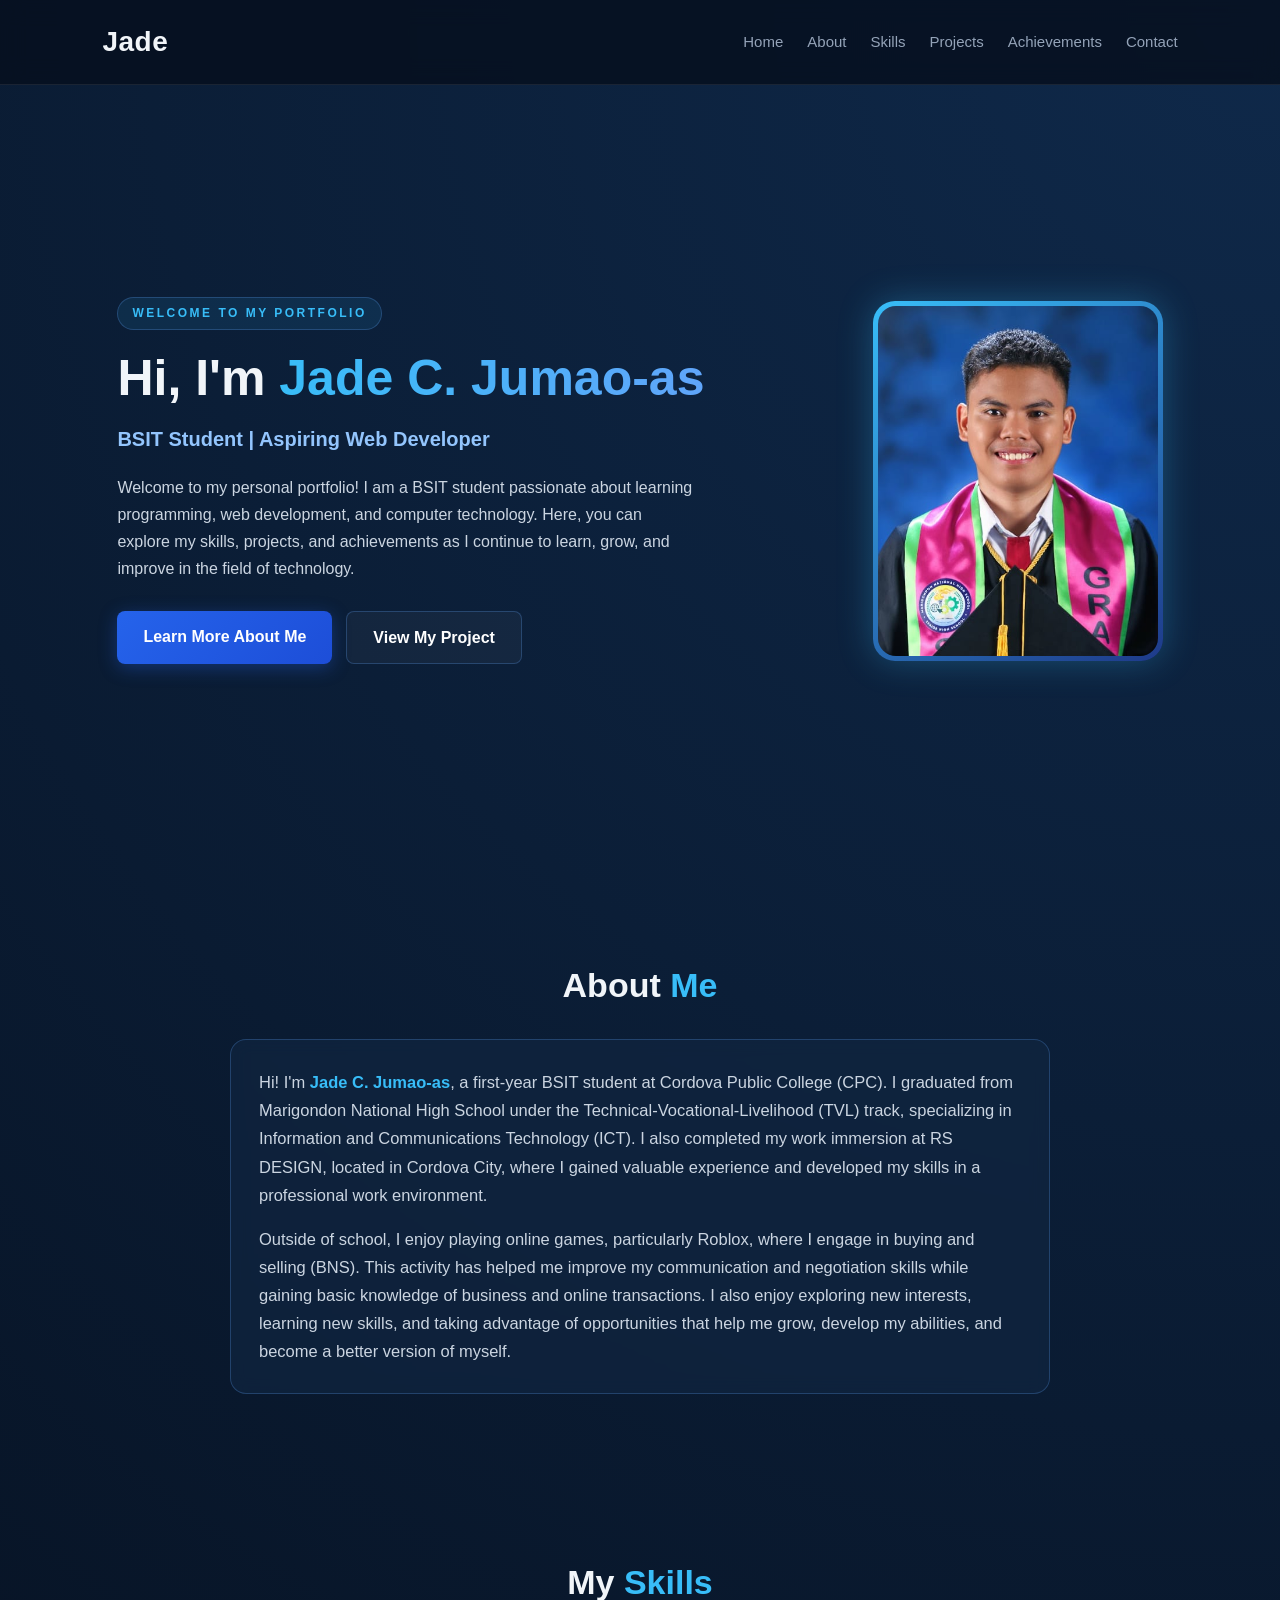
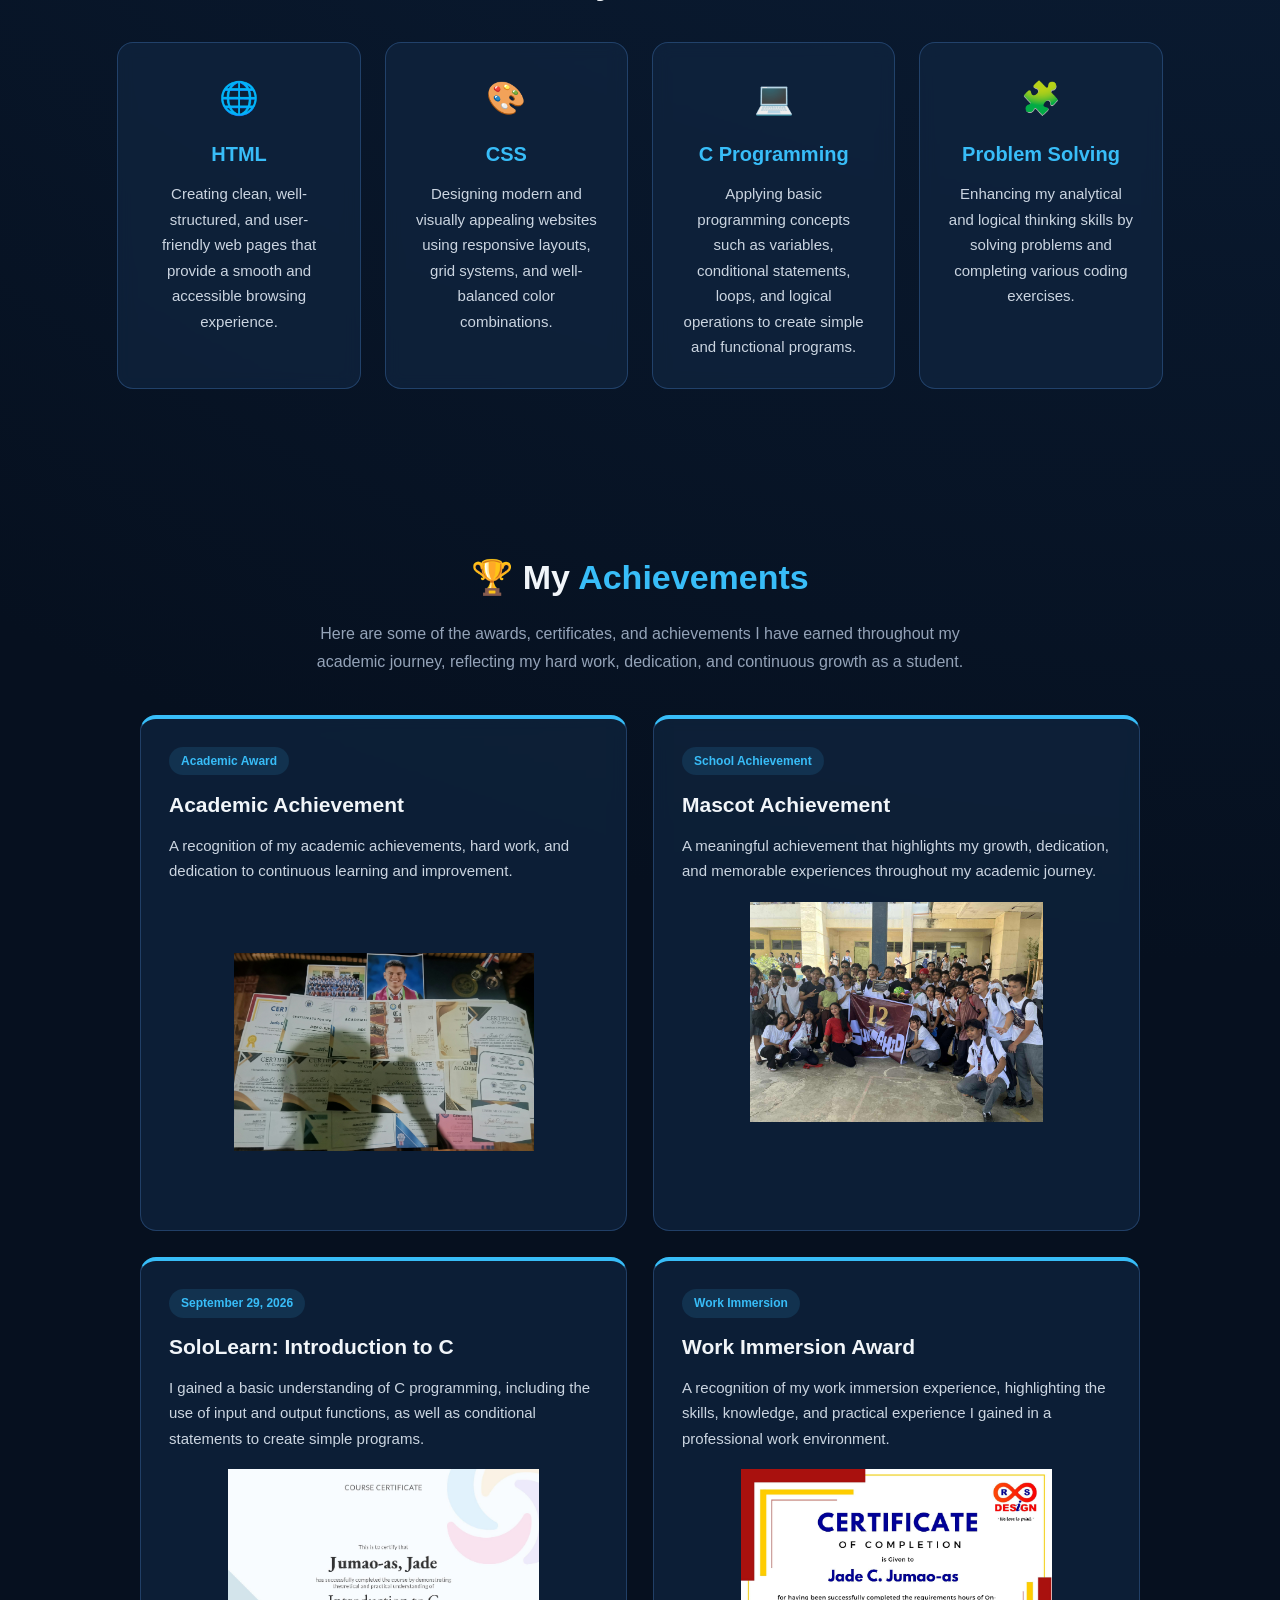
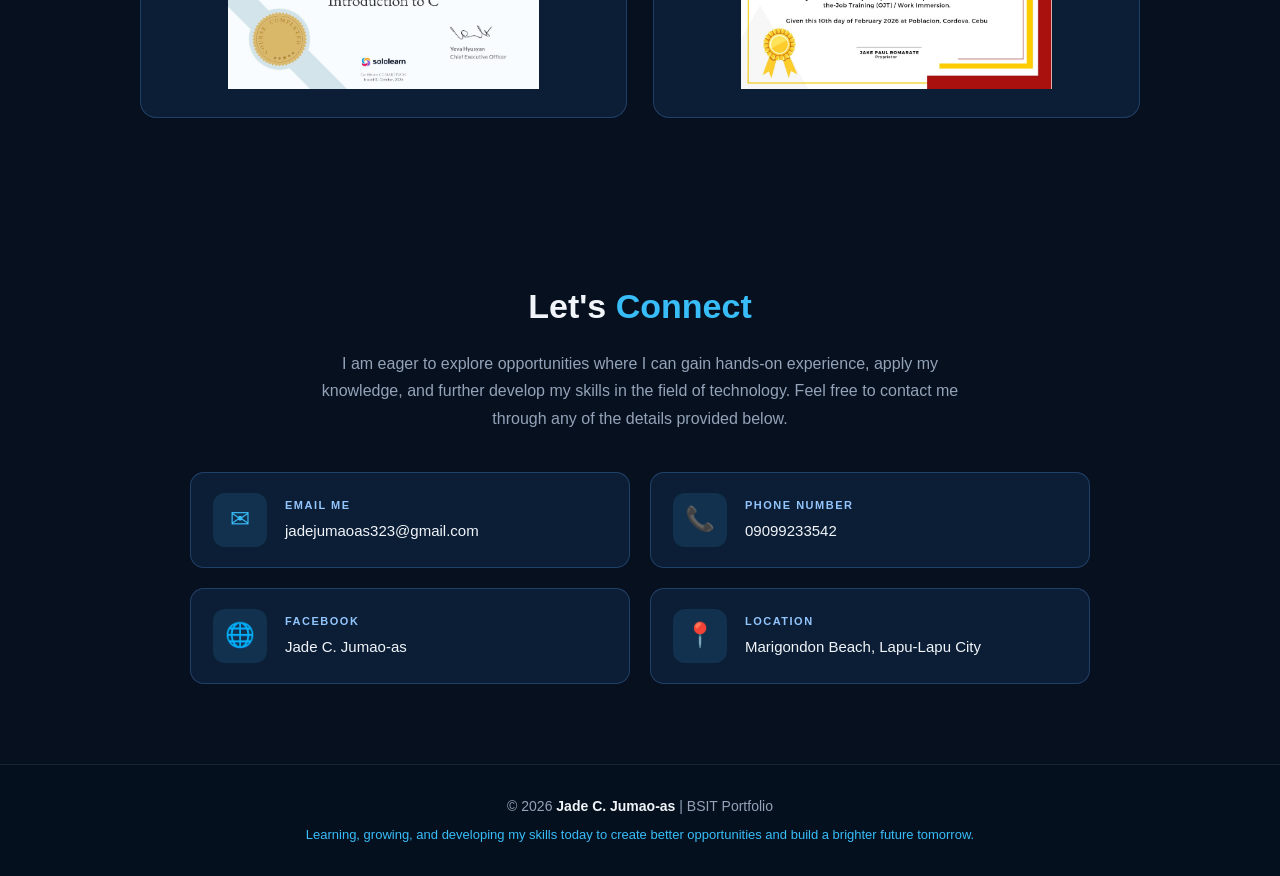
<file: index.html>
<!DOCTYPE html>
<html lang="en">
<head>
    <meta charset="UTF-8">
    <meta name="viewport" content="width=device-width, initial-scale=1.0">
    <title>Jade C. Jumao-as | BSIT Portfolio</title>
    <link rel="stylesheet" href="style.css">
</head>
<body>

    <!-- Navigation -->
    <header>
        <nav class="navbar">
            <a href="#home" class="logo">Jade<span></span></a>

            <ul class="nav-links">
                <li><a href="#home">Home</a></li>
                <li><a href="#about">About</a></li>
                <li><a href="#skills">Skills</a></li>
                <li><a href="#projects">Projects</a></li>
                <li><a href="#achievements">Achievements</a></li>
                <li><a href="#contact">Contact</a></li>
            </ul>
        </nav>
    </header>

    <!-- Home -->
    <section id="home" class="home">
        <div class="home-text">
            <p class="welcome">WELCOME TO MY PORTFOLIO</p>

            <h1>Hi, I'm <span>Jade C. Jumao-as</span></h1>

            <h3>BSIT Student | Aspiring Web Developer</h3>

            <p class="intro">
                Welcome to my personal portfolio! I am a BSIT student passionate about learning programming, web development, and computer technology. 
                Here, you can explore my skills, projects, and achievements as I continue to learn, grow, and improve in the field of technology.
            </p>

            <div class="hero-buttons">
                <a href="#about" class="btn">Learn More About Me</a>
                <a href="#projects" class="btn btn-outline">View My Project</a>
            </div>
        </div>

        <div class="home-image">
            <div class="image-glow-wrapper">
                <img src="jade.jpg" alt="Portrait of Johann Lindleigh O. Vosotros">
            </div>
        </div>
    </section>

    <!-- About -->
    <section id="about" class="section">
        <h2 class="section-title">About <span>Me</span></h2>

        <div class="card about-card">
            <p>
                Hi! I'm <strong>Jade C. Jumao-as</strong>, a first-year
                BSIT student at Cordova Public College (CPC). I graduated from Marigondon National High School under the Technical-Vocational-Livelihood (TVL) track,
                specializing in Information and Communications Technology (ICT). I also completed my work immersion at RS DESIGN, located in Cordova City,
                where I gained valuable experience and developed my skills in a professional work environment.
            </p>

            <p>
                Outside of school, I enjoy playing online games, particularly Roblox, 
                where I engage in buying and selling (BNS). This activity has helped 
                me improve my communication and negotiation skills while gaining basic 
                knowledge of business and online transactions. I also enjoy exploring new interests, 
                learning new skills, and taking advantage of opportunities that help me grow, 
                develop my abilities, and become a better version of myself.
            </p>
        </div>
    </section>

    <!-- Skills -->
    <section id="skills" class="section">
        <h2 class="section-title">My <span>Skills</span></h2>

        <div class="card-container">
            <div class="card skill-card">
                <div class="skill-icon">🌐</div>
                <h3>HTML</h3>
                <p>Creating clean, well-structured, and user-friendly web pages that provide a smooth and accessible browsing experience.</p>
            </div>

            <div class="card skill-card">
                <div class="skill-icon">🎨</div>
                <h3>CSS</h3>
                <p>Designing modern and visually appealing websites using responsive layouts, grid systems, and well-balanced color combinations.</p>
            </div>

            <div class="card skill-card">
                <div class="skill-icon">💻</div>
                <h3>C Programming</h3>
                <p>Applying basic programming concepts such as variables, conditional statements, loops, and logical operations to create simple and functional programs.</p>
            </div>

            <div class="card skill-card">
                <div class="skill-icon">🧩</div>
                <h3>Problem Solving</h3>
                <p>Enhancing my analytical and logical thinking skills by solving problems and completing various coding exercises.</p>
            </div>
        </div>
    </section>

    <!-- Achievements -->
    <section id="achievements" class="section">
        <h2 class="section-title">🏆 My <span>Achievements</span></h2>

        <p class="section-subtitle">
            Here are some of the awards, certificates, and achievements I have earned throughout my academic journey,
            reflecting my hard work, dedication, and continuous growth as a student.
        </p>

        <div class="achievement-gallery">
            <div class="card achievement-card">
                <span class="achievement-badge">Academic Award</span>
                <h3>Academic Achievement</h3>
                <p>A recognition of my academic achievements, hard work, and dedication to continuous learning and improvement.</p>
                <div class="achievement-img-box">
                    <img src="jadeacademic.jpg" alt="Academic award" class="rotate-img">
                </div>
            </div>

            <div class="card achievement-card">
                <span class="achievement-badge">School Achievement</span>
                <h3>Mascot Achievement</h3>
                <p>A meaningful achievement that highlights my growth, dedication, and memorable experiences throughout my academic journey.</p>
                <div class="achievement-img-box">
                    <img src="jademascot.jpg" alt="Mascot achievement">
                </div>
            </div>

            <div class="card achievement-card">
                <span class="achievement-badge">September 29, 2026</span>
                <h3>SoloLearn: Introduction to C</h3>
                <p>I gained a basic understanding of C programming, including the use of input and output functions, as well as conditional statements to create simple programs.</p>
                <div class="achievement-img-box">
                    <img src="jadesololearn.jpg" alt="SoloLearn certificate">
                </div>
            </div>

            <div class="card achievement-card">
                <span class="achievement-badge">Work Immersion</span>
                <h3>Work Immersion Award</h3>
                <p>A recognition of my work immersion experience, highlighting the skills, knowledge, and practical experience I gained in a professional work environment.</p>
                <div class="achievement-img-box">
                    <img src="jadeworkimmersionaward.jpg" alt="Work immersion award">
                </div>
            </div>
        </div>
    </section>

    <!-- Contact Me -->
    <section id="contact" class="section">
        <h2 class="section-title">Let's <span>Connect</span></h2>
        <p class="section-subtitle">
            I am eager to explore opportunities where I can gain hands-on experience, apply my knowledge, 
            and further develop my skills in the field of technology. Feel free to contact me through any of the details provided below.
        </p>

        <div class="contact-pill-container">
            <!-- Email -->
            <a href="mailto:hanvosotros@gmail.com" class="contact-pill">
                <span class="pill-icon">✉</span>
                <div class="pill-info">
                    <span class="pill-label">Email Me</span>
                    <span class="pill-value">jadejumaoas323@gmail.com</span>
                </div>
            </a>

            <!-- Phone -->
            <a href="tel:09951566152" class="contact-pill">
                <span class="pill-icon">📞</span>
                <div class="pill-info">
                    <span class="pill-label">Phone Number</span>
                    <span class="pill-value">09099233542</span>
                </div>
            </a>

            <!-- Facebook -->
            <a href="https://www.facebook.com/jade.jumaos" target="_blank" rel="noopener noreferrer" class="contact-pill">
                <span class="pill-icon">🌐</span>
                <div class="pill-info">
                    <span class="pill-label">Facebook</span>
                    <span class="pill-value">Jade C. Jumao-as</span>
                </div>
            </a>

            <!-- Location -->
            <div class="contact-pill">
                <span class="pill-icon">📍</span>
                <div class="pill-info">
                    <span class="pill-label">Location</span>
                    <span class="pill-value">Marigondon Beach, Lapu-Lapu City</span>
                </div>
            </div>
        </div>
    </section>

    <!-- Footer -->
    <footer>
        <p>&copy; 2026 <strong>Jade C. Jumao-as</strong> | BSIT Portfolio</p>
        <p class="footer-sub">Learning, growing, and developing my skills today to create better opportunities and build a brighter future tomorrow.</p>
    </footer>

</body>
</html>
</file>
<file: style.css>
/* GENERAL RESET & VARIABLES */
:root {
    --bg-dark: #06101f;
    --bg-surface: rgba(16, 38, 65, 0.7);
    --bg-surface-hover: rgba(22, 50, 86, 0.9);
    --accent: #38bdf8;
    --accent-blue: #2563eb;
    --text-main: #f1f5f9;
    --text-muted: #94a3b8;
    --border-color: rgba(96, 165, 250, 0.25);
}

* {
    margin: 0;
    padding: 0;
    box-sizing: border-box;
    scroll-behavior: smooth;
}

body {
    font-family: 'Segoe UI', Tahoma, Geneva, Verdana, sans-serif;
    background: radial-gradient(circle at top right, #0f294a, var(--bg-dark) 60%);
    color: var(--text-main);
    line-height: 1.7;
    overflow-x: hidden;
}

/* GLASS STICKY NAVIGATION */
header {
    background: rgba(6, 16, 31, 0.85);
    backdrop-filter: blur(12px);
    padding: 18px 8%;
    border-bottom: 1px solid rgba(255, 255, 255, 0.08);
    position: sticky;
    top: 0;
    z-index: 1000;
}

.navbar {
    display: flex;
    justify-content: space-between;
    align-items: center;
    flex-wrap: wrap;
    gap: 15px;
    max-width: 1250px;
    margin: 0 auto;
}

.logo {
    color: var(--text-main);
    font-size: 28px;
    font-weight: 800;
    text-decoration: none;
    letter-spacing: 0.5px;
}

.logo span {
    color: var(--accent);
}

.nav-links {
    display: flex;
    flex-wrap: wrap;
    gap: 24px;
    list-style: none;
}

.nav-links a {
    color: var(--text-muted);
    text-decoration: none;
    font-weight: 500;
    font-size: 15px;
    position: relative;
    transition: color 0.3s ease;
}

.nav-links a:hover {
    color: var(--accent);
}

.nav-links a::after {
    content: "";
    position: absolute;
    left: 0;
    bottom: -4px;
    width: 0;
    height: 2px;
    background: var(--accent);
    transition: width 0.3s ease;
}

.nav-links a:hover::after {
    width: 100%;
}

/* HERO / HOME SECTION */
.home {
    min-height: 88vh;
    max-width: 1250px;
    margin: 0 auto;
    display: flex;
    justify-content: space-between;
    align-items: center;
    gap: 50px;
    padding: 60px 8%;
    scroll-margin-top: 80px;
}

.home-text {
    flex: 1;
    min-width: 0;
}

.welcome {
    display: inline-block;
    color: var(--accent);
    background: rgba(56, 189, 248, 0.1);
    border: 1px solid var(--border-color);
    padding: 5px 14px;
    border-radius: 50px;
    font-size: 12px;
    font-weight: 700;
    letter-spacing: 2.5px;
    margin-bottom: 18px;
}

.home h1 {
    font-size: clamp(32px, 4.2vw, 50px);
    line-height: 1.2;
    margin-bottom: 14px;
}

.home h1 span {
    background: linear-gradient(90deg, #38bdf8, #60a5fa);
    -webkit-background-clip: text;
    -webkit-text-fill-color: transparent;
}

.home h3 {
    color: #93c5fd;
    font-size: 20px;
    font-weight: 600;
    margin-bottom: 18px;
}

.intro {
    max-width: 580px;
    color: #cbd5e1;
    margin-bottom: 28px;
    font-size: 16px;
}

/* HERO BUTTONS */
.hero-buttons {
    display: flex;
    flex-wrap: wrap;
    gap: 14px;
}

.btn {
    display: inline-block;
    background: linear-gradient(135deg, var(--accent-blue), #1d4ed8);
    color: white;
    padding: 12px 26px;
    border-radius: 8px;
    font-weight: 600;
    text-decoration: none;
    box-shadow: 0 4px 18px rgba(37, 99, 235, 0.35);
    transition: transform 0.25s ease, box-shadow 0.25s ease;
}

.btn:hover {
    transform: translateY(-3px);
    box-shadow: 0 8px 25px rgba(56, 189, 248, 0.45);
}

.btn-outline {
    background: rgba(255, 255, 255, 0.04);
    border: 1px solid var(--border-color);
    box-shadow: none;
}

.btn-outline:hover {
    background: rgba(56, 189, 248, 0.12);
    border-color: var(--accent);
}

/* GLOWING PROFILE PHOTO */
.home-image {
    flex: 0 0 290px;
    display: flex;
    justify-content: center;
}

.image-glow-wrapper {
    padding: 5px;
    border-radius: 22px;
    background: linear-gradient(145deg, var(--accent), #1e3a8a);
    box-shadow: 0 0 35px rgba(56, 189, 248, 0.3);
    animation: floatPhoto 4s ease-in-out infinite;
}

.home-image img {
    width: 280px;
    height: 350px;
    object-fit: cover;
    object-position: center;
    border-radius: 18px;
    display: block;
}

@keyframes floatPhoto {
    0%, 100% { transform: translateY(0px); }
    50% { transform: translateY(-8px); }
}

/* GENERAL SECTIONS */
.section {
    max-width: 1250px;
    margin: 0 auto;
    padding: 80px 8%;
    text-align: center;
    scroll-margin-top: 80px;
}

.section-title {
    color: var(--text-main);
    font-size: 34px;
    margin-bottom: 14px;
}

.section-title span {
    color: var(--accent);
}

.section-subtitle {
    color: var(--text-muted);
    max-width: 650px;
    margin: 0 auto 40px;
    font-size: 16px;
}

/* GLASS CARDS */
.card {
    background: var(--bg-surface);
    backdrop-filter: blur(8px);
    border: 1px solid var(--border-color);
    padding: 28px;
    border-radius: 16px;
    transition: transform 0.3s ease, border-color 0.3s ease, box-shadow 0.3s ease;
}

.card:hover {
    transform: translateY(-6px);
    border-color: var(--accent);
    box-shadow: 0 12px 28px rgba(0, 0, 0, 0.35);
}

/* ABOUT CARD */
.about-card {
    max-width: 820px;
    margin: 25px auto 0;
    text-align: left;
    font-size: 16.5px;
    color: #cbd5e1;
}

.about-card p + p {
    margin-top: 16px;
}

.about-card strong {
    color: var(--accent);
}

/* SKILLS GRID */
.card-container {
    display: grid;
    grid-template-columns: repeat(4, minmax(0, 1fr));
    gap: 24px;
    margin-top: 30px;
}

@media (max-width: 950px) {
    .card-container {
        grid-template-columns: repeat(2, minmax(0, 1fr));
    }
}

@media (max-width: 550px) {
    .card-container {
        grid-template-columns: 1fr;
    }
}


.skill-card {
    text-align: center;
}

.skill-icon {
    font-size: 32px;
    margin-bottom: 12px;
}

.skill-card h3 {
    color: var(--accent);
    font-size: 20px;
    margin-bottom: 10px;
}

.skill-card p {
    color: #cbd5e1;
    font-size: 15px;
}

/* PROJECT VIDEO CARD */
.project-video-card {
    max-width: 720px;
    margin: 30px auto 0;
    text-align: center;
}

.project-video-card h3 {
    color: var(--accent);
    font-size: 23px;
    margin-bottom: 8px;
}

.project-video-card p {
    color: #cbd5e1;
    margin-bottom: 22px;
}

.video-container {
    width: 100%;
    border-radius: 12px;
    overflow: hidden;
    background: #020813;
    border: 1px solid var(--border-color);
    box-shadow: 0 8px 25px rgba(0, 0, 0, 0.4);
}

.video-container video {
    width: 100%;
    height: auto;
    display: block;
}

/* ACHIEVEMENTS GALLERY (CLEAN 2x2 GRID) */
.achievement-gallery {
    display: grid;
    grid-template-columns: repeat(2, minmax(0, 1fr));
    gap: 26px;
    max-width: 1000px;
    margin: 0 auto;
    align-items: stretch;
}

.achievement-card {
    display: flex;
    flex-direction: column;
    text-align: left;
    border-top: 4px solid var(--accent);
}

.achievement-badge {
    align-self: flex-start;
    font-size: 12px;
    font-weight: 700;
    color: var(--accent);
    background: rgba(56, 189, 248, 0.12);
    padding: 4px 12px;
    border-radius: 50px;
    margin-bottom: 12px;
}

.achievement-card h3 {
    color: var(--text-main);
    font-size: 21px;
    margin-bottom: 10px;
}

.achievement-card p {
    color: #cbd5e1;
    font-size: 15px;
    margin-bottom: 18px;
}

.achievement-img-box img.rotate-img {
    transform: rotate(-90deg);
    width: 220px;
    height: 300px;
    margin: 0 auto;
}

.achievement-img-box img {
    display: block;
    width: 100%;
    height: 220px;
    object-fit: contain;
}

/* CONTACT PILLS SECTION */
.contact-pill-container {
    display: grid;
    grid-template-columns: repeat(2, minmax(0, 1fr));
    gap: 20px;
    max-width: 900px;
    margin: 0 auto;
}

.contact-pill {
    display: flex;
    align-items: center;
    gap: 18px;
    background: var(--bg-surface);
    border: 1px solid var(--border-color);
    padding: 20px 22px;
    border-radius: 14px;
    text-decoration: none;
    text-align: left;
    transition: transform 0.3s ease, border-color 0.3s ease, background 0.3s ease;
}

.contact-pill:hover {
    transform: translateY(-5px);
    border-color: var(--accent);
    background: var(--bg-surface-hover);
}

.pill-icon {
    font-size: 24px;
    background: rgba(56, 189, 248, 0.12);
    color: var(--accent);
    width: 54px;
    height: 54px;
    display: flex;
    align-items: center;
    justify-content: center;
    border-radius: 12px;
    flex-shrink: 0;
}

.pill-info {
    display: flex;
    flex-direction: column;
    min-width: 0;
}

.pill-label {
    font-size: 11px;
    text-transform: uppercase;
    letter-spacing: 1.5px;
    color: #93c5fd;
    font-weight: 700;
    margin-bottom: 3px;
}

.pill-value {
    font-size: 15px;
    color: var(--text-main);
    word-break: break-word;
}

/* FOOTER */
footer {
    background: rgba(6, 16, 31, 0.95);
    border-top: 1px solid rgba(255, 255, 255, 0.08);
    text-align: center;
    padding: 30px 15px;
    color: var(--text-muted);
    font-size: 14px;
}

footer strong {
    color: var(--text-main);
}

.footer-sub {
    margin-top: 5px;
    font-size: 13px;
    color: var(--accent);
}

/* RESPONSIVE DESIGN FOR TABLET & MOBILE */
@media (max-width: 850px) {
    .home {
        flex-direction: column-reverse;
        text-align: center;
        padding: 45px 6%;
        gap: 30px;
    }

    .hero-buttons {
        justify-content: center;
    }

    .home-image {
        flex: auto;
    }

    .home-image img {
        width: 230px;
        height: 285px;
    }

    .intro {
        margin-left: auto;
        margin-right: auto;
    }
}

@media (max-width: 700px) {
    .navbar {
        flex-direction: column;
    }

    .nav-links {
        justify-content: center;
        gap: 14px;
    }

    .section {
        padding: 55px 6%;
    }

    .section-title {
        font-size: 28px;
    }

    .achievement-gallery,
    .contact-pill-container {
        grid-template-columns: 1fr;
    }
}
</file>
